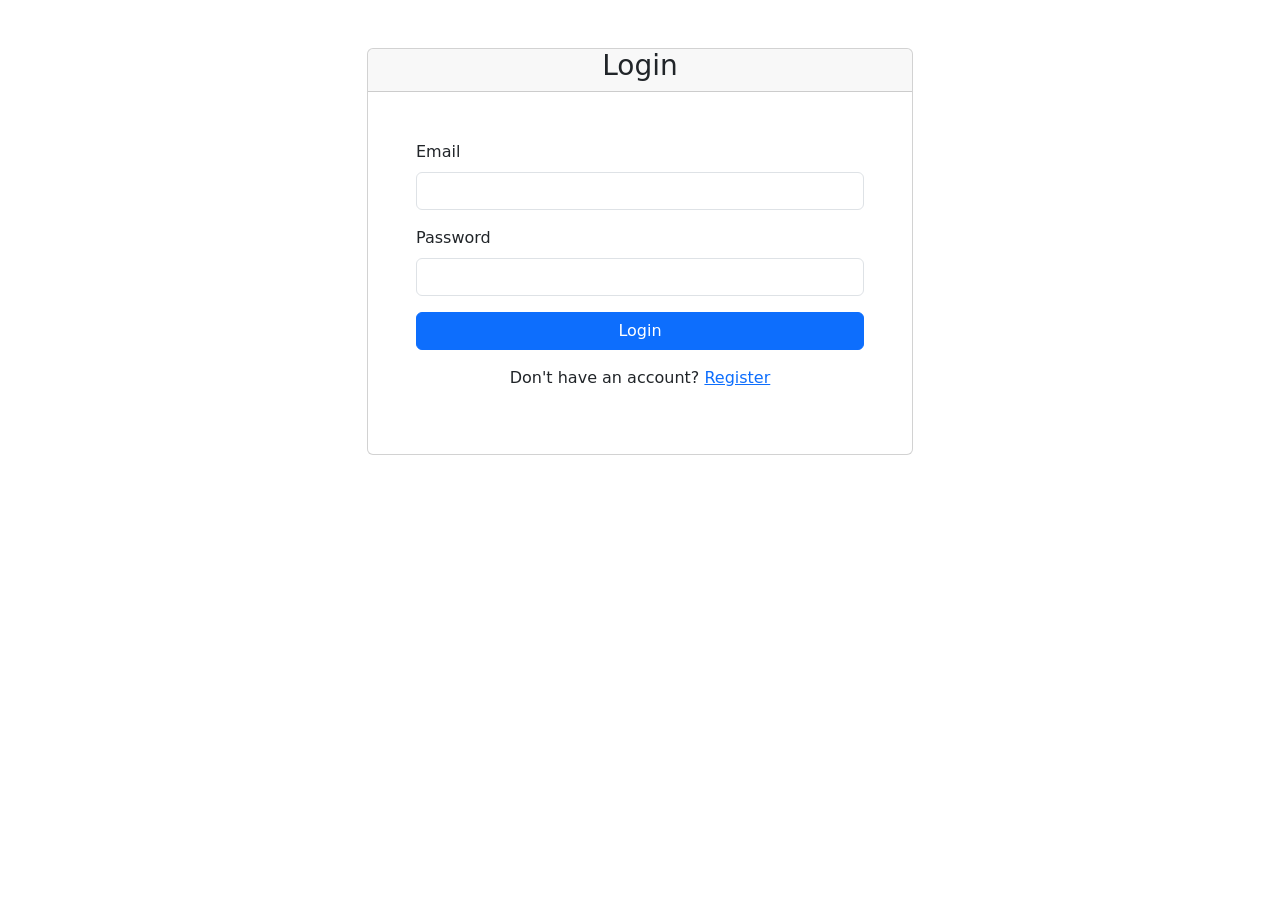
<file: templates/login.html>
<!DOCTYPE html>
<html lang="en">
<head>
    <meta charset="UTF-8">
    <meta name="viewport" content="width=device-width, initial-scale=1.0">
    <title>Login - Chatbot</title>
    <link href="https://cdn.jsdelivr.net/npm/bootstrap@5.3.0/dist/css/bootstrap.min.css" rel="stylesheet">
</head>
<body>
    <div class="container mt-5">
        <div class="row justify-content-center">
            <div class="col-md-6">
                <div class="card">
                    <div class="card-header p-0">
                        <h3 class="text-center">Login</h3>
                    </div>
                    <div class="card-body p-5">
                        <div id="error-message" class="alert alert-danger" style="display: none;"></div>
                        <form id="login-form">
                            <div class="mb-3">
                                <label for="email" class="form-label">Email</label>
                                <input type="email" class="form-control" id="email" required>
                            </div>
                            <div class="mb-3">
                                <label for="password" class="form-label">Password</label>
                                <input type="password" class="form-control" id="password" required>
                            </div>
                            <button type="submit" class="btn btn-primary w-100">Login</button>
                        </form>
                        <div class="mt-3 text-center">
                            <p>Don't have an account? <a href="/register">Register</a></p>
                        </div>
                    </div>
                </div>
            </div>
        </div>
    </div>

    <script src="https://code.jquery.com/jquery-3.6.0.min.js"></script>
    <script>
        $(document).ready(function() {
            $('#login-form').submit(function(e) {
                e.preventDefault();
                $.ajax({
                    url: '/login',
                    method: 'POST',
                    contentType: 'application/json',
                    data: JSON.stringify({
                        email: $('#email').val(),
                        password: $('#password').val()
                    }),
                    success: function(response) {
                        if (response.success) {
                            window.location.href = '/';
                        }
                    },
                    error: function(xhr) {
                        $('#error-message').text('Invalid credentials').show();
                    }
                });
            });
        });
    </script>
</body>
</html>
</file>
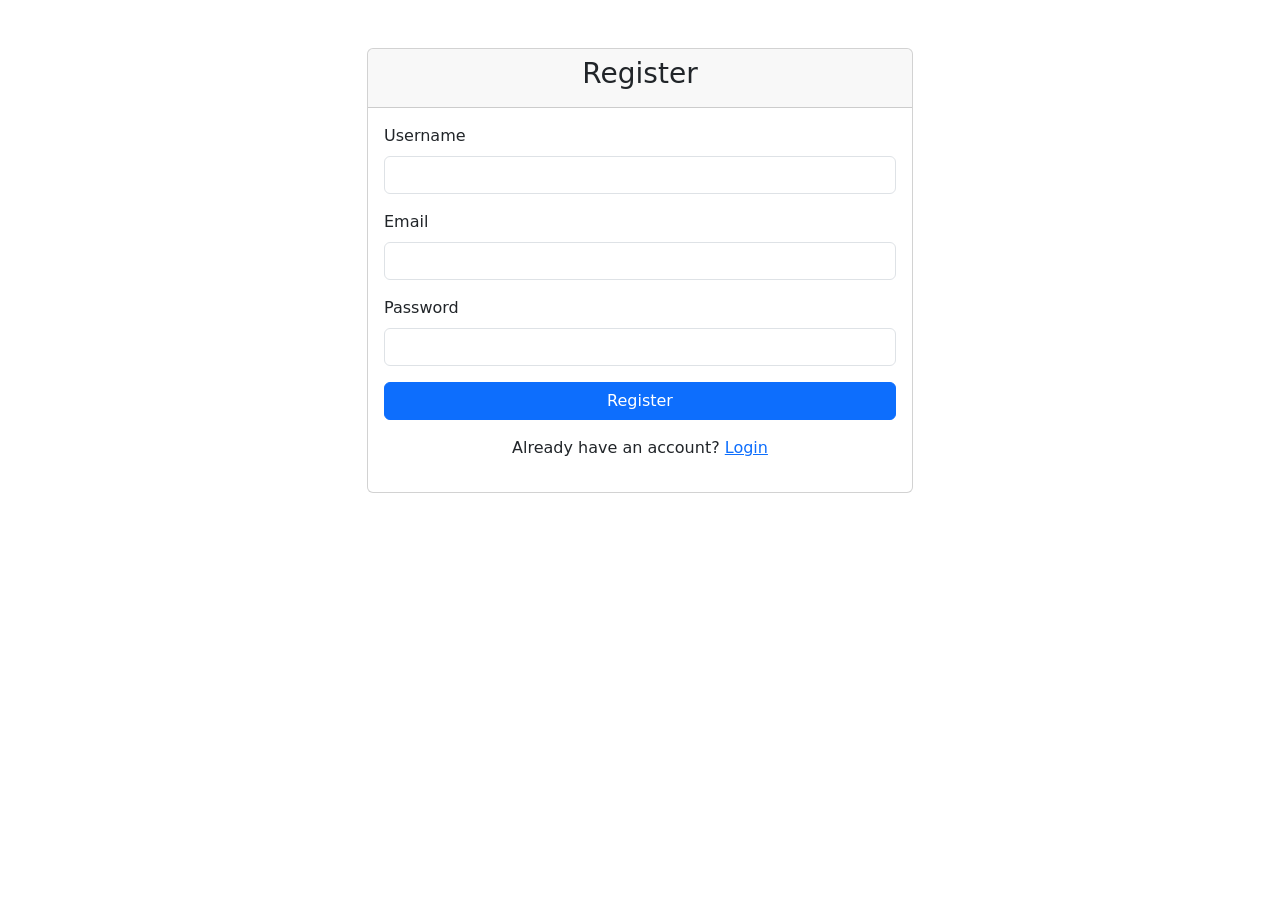
<file: templates/register.html>
<!DOCTYPE html>
<html lang="en">
<head>
    <meta charset="UTF-8">
    <meta name="viewport" content="width=device-width, initial-scale=1.0">
    <title>Register - Chatbot</title>
    <link href="https://cdn.jsdelivr.net/npm/bootstrap@5.3.0/dist/css/bootstrap.min.css" rel="stylesheet">
</head>
<body>
    <div class="container mt-5">
        <div class="row justify-content-center">
            <div class="col-md-6">
                <div class="card">
                    <div class="card-header">
                        <h3 class="text-center">Register</h3>
                    </div>
                    <div class="card-body">
                        <div id="error-message" class="alert alert-danger" style="display: none;"></div>
                        <form id="register-form">
                            <div class="mb-3">
                                <label for="username" class="form-label">Username</label>
                                <input type="text" class="form-control" id="username" required>
                            </div>
                            <div class="mb-3">
                                <label for="email" class="form-label">Email</label>
                                <input type="email" class="form-control" id="email" required>
                            </div>
                            <div class="mb-3">
                                <label for="password" class="form-label">Password</label>
                                <input type="password" class="form-control" id="password" required>
                            </div>
                            <button type="submit" class="btn btn-primary w-100">Register</button>
                        </form>
                        <div class="mt-3 text-center">
                            <p>Already have an account? <a href="/login">Login</a></p>
                        </div>
                    </div>
                </div>
            </div>
        </div>
    </div>

    <script src="https://code.jquery.com/jquery-3.6.0.min.js"></script>
    <script>
        $(document).ready(function() {
            $('#register-form').submit(function(e) {
                e.preventDefault();
                $.ajax({
                    url: '/register',
                    method: 'POST',
                    contentType: 'application/json',
                    data: JSON.stringify({
                        username: $('#username').val(),
                        email: $('#email').val(),
                        password: $('#password').val()
                    }),
                    success: function(response) {
                        if (response.success) {
                            window.location.href = '/';
                        }
                    },
                    error: function(xhr) {
                        $('#error-message').text(xhr.responseJSON.message).show();
                    }
                });
            });
        });
    </script>
</body>
</html>
</file>
